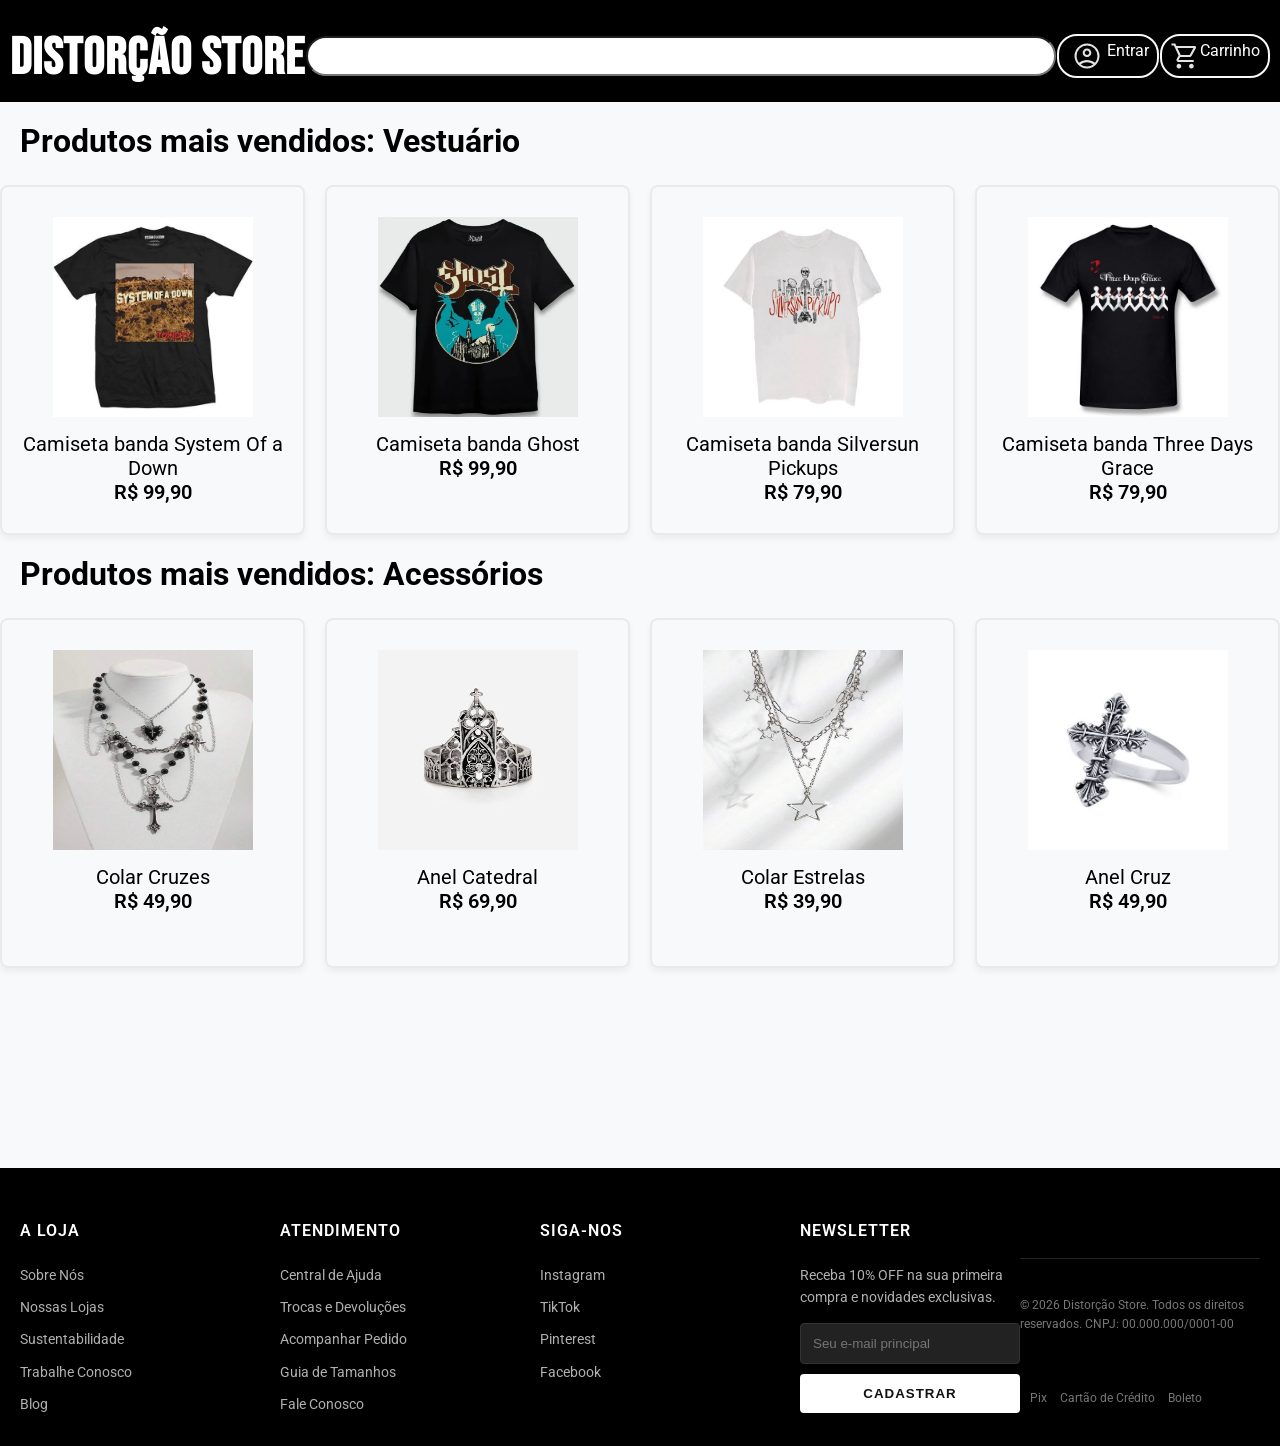
<file: index.html>
<!DOCTYPE html>
<html lang="pt-br">

<head>
    <meta charset="UTF-8">
    <meta name="viewport" content="width=device-width, initial-scale=1.0">
    <title>DISTORÇÃO STORE</title>
    <link rel="stylesheet" href="index.css">
    <link rel="stylesheet"
        href="https://fonts.googleapis.com/css2?family=Material+Symbols+Outlined:opsz,wght,FILL,GRAD@20..48,100..700,0..1,-50..200&icon_names=account_circle" />
    <link rel="preconnect" href="https://fonts.googleapis.com">
    <link rel="preconnect" href="https://fonts.gstatic.com" crossorigin>
    <link href="https://fonts.googleapis.com/css2?family=Bebas+Neue&display=swap" rel="stylesheet">
    <link rel="preconnect" href="https://fonts.googleapis.com">
    <link rel="preconnect" href="https://fonts.gstatic.com" crossorigin>
    <link href="https://fonts.googleapis.com/css2?family=Roboto:ital,wght@0,100..900;1,100..900&display=swap"
        rel="stylesheet">
</head>

<body>
    <header>
        <ul id="cabecalho">
            <li>
                <h1><a href="index.html" class="home">Distorção Store</a> </h1>
            </li>
            <li><input type="search" name="busca-produtos" id="busca-produtos"></li>
            <li><a href="login.html" target="_self" class="link">
                    <svg xmlns="http://www.w3.org/2000/svg" height="30px" viewBox="0 -960 960 960" width="40px"
                        fill="#e3e3e3">
                        <path
                            d="M226-262q59-42.33 121.33-65.5 62.34-23.17 132.67-23.17 70.33 0 133 23.17T734.67-262q41-49.67 59.83-103.67T813.33-480q0-141-96.16-237.17Q621-813.33 480-813.33t-237.17 96.16Q146.67-621 146.67-480q0 60.33 19.16 114.33Q185-311.67 226-262Zm155.83-224.5Q342-526.33 342-584.67q0-58.33 39.83-98.16 39.84-39.84 98.17-39.84t98.17 39.84Q618-643 618-584.67q0 58.34-39.83 98.17-39.84 39.83-98.17 39.83t-98.17-39.83ZM480-80q-82.33 0-155.33-31.5-73-31.5-127.34-85.83Q143-251.67 111.5-324.67T80-480q0-83 31.5-155.67 31.5-72.66 85.83-127Q251.67-817 324.67-848.5T480-880q83 0 155.67 31.5 72.66 31.5 127 85.83 54.33 54.34 85.83 127Q880-563 880-480q0 82.33-31.5 155.33-31.5 73-85.83 127.34-54.34 54.33-127 85.83Q563-80 480-80Zm105-82.5q50.67-15.83 97.67-52.17-47-33.66-98-51.5Q533.67-284 480-284t-104.67 17.83q-51 17.84-98 51.5 47 36.34 97.67 52.17 50.67 15.83 105 15.83t105-15.83Zm-53.67-370.83q20-20 20-51.34 0-31.33-20-51.33T480-656q-31.33 0-51.33 20t-20 51.33q0 31.34 20 51.34 20 20 51.33 20t51.33-20ZM480-584.67Zm0 369.34Z" />
                    </svg>
                    Entrar </a></li>
            <li><a href="carrinho.html" target="_self" class="link">
                    <svg xmlns="http://www.w3.org/2000/svg" height="30px" viewBox="0 -960 960 960" width="30px"
                        fill="#e3e3e3">
                        <path
                            d="M231.83-102.64Q210-124.62 210-155.47q0-30.86 21.98-52.7Q253.95-230 284.81-230t52.69 21.98q21.83 21.97 21.83 52.83t-21.97 52.69q-21.98 21.83-52.83 21.83-30.86 0-52.7-21.97Zm400 0Q610-124.62 610-155.47q0-30.86 21.98-52.7Q653.95-230 684.81-230t52.69 21.98q21.83 21.97 21.83 52.83t-21.97 52.69q-21.98 21.83-52.83 21.83-30.86 0-52.7-21.97ZM238.67-734 344-515.33h285.33l120-218.67H238.67ZM206-800.67h589.38q22.98 0 34.97 20.84 11.98 20.83.32 41.83L693.33-490.67q-11 19.34-28.87 30.67-17.87 11.33-39.13 11.33H324l-52 96h487.33V-286H278q-43 0-63-31.83-20-31.84-.33-68.17l60.66-111.33-149.33-316H47.33V-880h121.34L206-800.67Zm138 285.34h285.33H344Z" />
                    </svg>
                    Carrinho</a></li>
        </ul>
    </header>
    <div class="main">
        <h2>Produtos mais vendidos: Vestuário</h2>
        <ul id="vestuario">
            <li class="produto"><img src="assets/item.png" alt="Camiseta da banda System of a Down">
                <figcaption>Camiseta banda System Of a Down <br>
                    <span class="preco"> R$ 99,90</span>
                </figcaption>
            </li>
            <li class="produto"><img src="assets/ghost_bc_azul_frente.webp" alt="Camiseta da banda Ghost">
                <figcaption>Camiseta banda Ghost<br>
                    <span class="preco"> R$ 99,90</span>
                </figcaption>
            </li>
            <li class="produto"><img src="assets/silversun.jpg" alt="Camiseta da banda Silversun Pickups"
                    width="2000px">
                <figcaption>Camiseta banda Silversun Pickups <br>
                    <span class="preco"> R$ 79,90</span>
                </figcaption>
            </li>
            <li class="produto"><img src="assets/three.jpg" alt="Camiseta da banda System of a Down">
                <figcaption>Camiseta banda Three Days Grace <br>
                    <span class="preco"> R$ 79,90</span>
                </figcaption>
            </li>
        </ul>
        <h2>Produtos mais vendidos: Acessórios</h2>
        <ul id="acessorios">
            <li class="produto"><img src="assets/colar-cruz.jpeg" alt="Jersey Colar com cruzes">
                <figcaption>Colar Cruzes <br>
                    <span class="preco"> R$ 49,90</span>
                </figcaption>
            </li>
            <li class="produto"><img src="assets/anel.jfif" alt="Anel gótico catedral">
                <figcaption>Anel Catedral <br>
                    <span class="preco"> R$ 69,90</span>
                </figcaption>
            </li>
            <li class="produto"><img src="assets/colar-estrelas.jpeg" alt="Colar com Estrelas">
                <figcaption>Colar Estrelas <br>
                    <span class="preco"> R$ 39,90</span>
                </figcaption>
            </li>
            <li class="produto"><img src="assets/anel-cruz.jfif" alt="Anel gótico cruz">
                <figcaption>Anel Cruz <br>
                    <span class="preco"> R$ 49,90</span>
                </figcaption>
            </li>
        </ul>
        <footer class="rodape">
            <div class="footer-container">

                <div class="footer-col">
                    <h4>A Loja</h4>
                    <ul>
                        <li><a href="#">Sobre Nós</a></li>
                        <li><a href="#">Nossas Lojas</a></li>
                        <li><a href="#">Sustentabilidade</a></li>
                        <li><a href="#">Trabalhe Conosco</a></li>
                        <li><a href="#">Blog</a></li>
                    </ul>
                </div>

                <div class="footer-col">
                    <h4>Atendimento</h4>
                    <ul>
                        <li><a href="#">Central de Ajuda</a></li>
                        <li><a href="#">Trocas e Devoluções</a></li>
                        <li><a href="#">Acompanhar Pedido</a></li>
                        <li><a href="#">Guia de Tamanhos</a></li>
                        <li><a href="#">Fale Conosco</a></li>
                    </ul>
                </div>

                <div class="footer-col">
                    <h4>Siga-nos</h4>
                    <ul>
                        <li><a href="#">Instagram</a></li>
                        <li><a href="#">TikTok</a></li>
                        <li><a href="#">Pinterest</a></li>
                        <li><a href="#">Facebook</a></li>
                    </ul>
                </div>

                <div class="footer-col">
                    <h4>Newsletter</h4>
                    <p style="color: #b0b0b0; margin-bottom: 15px;">Receba 10% OFF na sua primeira compra e novidades
                        exclusivas.</p>
                    <form class="newsletter-form" action="#" method="POST">
                        <input type="email" placeholder="Seu e-mail principal" required>
                        <button type="submit">Cadastrar</button>
                    </form>
                </div>

            </div>

            <div class="footer-bottom">
                <p>&copy; 2026 Distorção Store. Todos os direitos reservados. CNPJ: 00.000.000/0001-00</p>
                <div class="payment-methods">
                    <span>Pix</span>
                    <span>Cartão de Crédito</span>
                    <span>Boleto</span>
                </div>
            </div>
        </footer>
    </div>
</body>


</html>
</file>
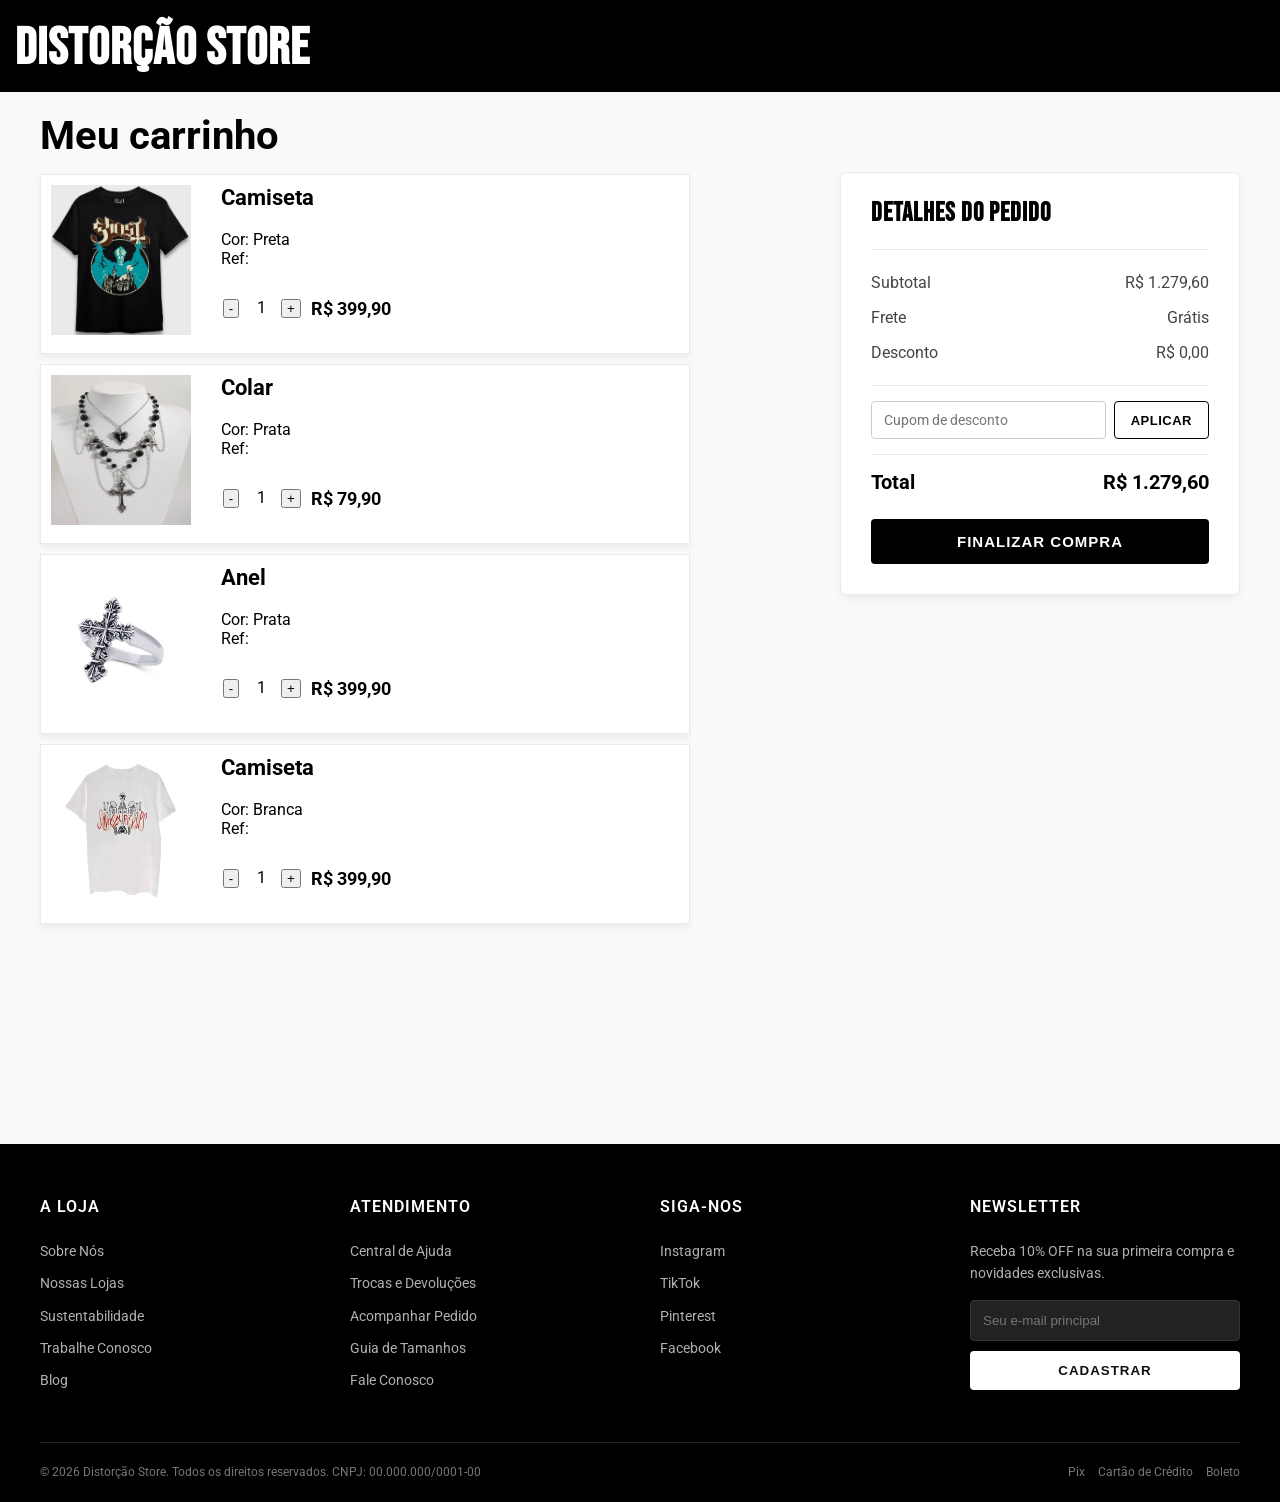
<file: carrinho.html>
<!DOCTYPE html>
<html lang="pt-br">

<head>
    <meta charset="UTF-8">
    <meta name="viewport" content="width=device-width, initial-scale=1.0">
    <title>Meu carrinho</title>
    <link rel="stylesheet" href="carrinho.css">
    <link rel="preconnect" href="https://fonts.googleapis.com">
    <link rel="preconnect" href="https://fonts.gstatic.com" crossorigin>
    <link href="https://fonts.googleapis.com/css2?family=Bebas+Neue&display=swap" rel="stylesheet">
    <link rel="stylesheet"
        href="https://fonts.googleapis.com/css2?family=Material+Symbols+Outlined:opsz,wght,FILL,GRAD@20..48,100..700,0..1,-50..200&icon_names=account_circle" />
    <link rel="preconnect" href="https://fonts.googleapis.com">
    <link rel="preconnect" href="https://fonts.googleapis.com">
    <link rel="preconnect" href="https://fonts.gstatic.com" crossorigin>
    <link href="https://fonts.googleapis.com/css2?family=Roboto:ital,wght@0,100..900;1,100..900&display=swap"
        rel="stylesheet">
</head>

<body>
    <header id="cabecalho">
        <h1> <a href="index.html">DISTORÇÃO STORE</a></h1>
    </header>
    <main id="main">
        <div class="lista-carrinho">
            <h2>Meu carrinho</h2>
            <ul class="produtos-carrinho">
                <li class="produto"> <img src="assets/ghost_bc_azul_frente.webp" alt="Camiseta banda Ghost">
                    <ul class="detalhes-produto">
                        <li class="nome-produto">Camiseta</li>
                        <li class="detalhe-produto">Cor: Preta</li>
                        <li class="detalhe-produto">Ref: </li>
                        <ul class="numeros-pedido">
                            <li class="quantidade"><input type="button" value=" - "></li>
                            <li class="quantidade">1</li>
                            <li class="quantidade"><input type="button" value=" + "></li>
                            <li class="valor-produto">R$ 399,90</li>

                        </ul>
                    </ul>

                </li>
                <li class="produto"><img src="assets/colar-cruz.jpeg" alt="">
                    <ul class="detalhes-produto">
                        <li class="nome-produto">Colar</li>
                        <li class="detalhe-produto">Cor: Prata</li>
                        <li class="detalhe-produto">Ref: </li>
                        <ul class="numeros-pedido">

                            <li class="quantidade"><input type="button" value=" - "></li>
                            <li class="quantidade">1</li>
                            <li class="quantidade"><input type="button" value=" + "></li>
                            <li class="valor-produto">R$ 79,90</li>

                        </ul>
                    </ul>
                </li>
                <li class="produto"> <img src="assets/anel-cruz.jfif" alt="">
                    <ul class="detalhes-produto">
                        <li class="nome-produto">Anel</li>
                        <li class="detalhe-produto">Cor: Prata</li>
                        <li class="detalhe-produto">Ref: </li>
                        <ul class="numeros-pedido">
                            <li class="quantidade"><input type="button" value=" - "></li>
                            <li class="quantidade">1</li>
                            <li class="quantidade"><input type="button" value=" + "></li>
                            <li class="valor-produto">R$ 399,90</li>

                        </ul>
                    </ul>
                </li>
                <li class="produto"><img src="assets/silversun.jpg" alt="Camiseta banda Silversun Pickups">
                    <ul class="detalhes-produto">
                        <li class="nome-produto">Camiseta</li>
                        <li class="detalhe-produto">Cor: Branca</li>
                        <li class="detalhe-produto">Ref: </li>
                        <ul class="numeros-pedido">
                            <li class="quantidade"><input type="button" value=" - "></li>
                            <li class="quantidade">1</li>
                            <li class="quantidade"><input type="button" value=" + "></li>
                            <li class="valor-produto">R$ 399,90</li>

                        </ul>
                    </ul>
                </li>
            </ul>
        </div>
        <div class="detalhes-carrinho">
            <h4>Detalhes do pedido</h4>
            <ul class="detalhes-pedido">
                <li><span>Subtotal</span> <span>R$ 1.279,60</span></li>
                <li><span>Frete</span> <span>Grátis</span></li>
                <li><span>Desconto</span> <span>R$ 0,00</span></li>
            </ul>
            <form class="cupom-form" action="#" method="POST">
                <input type="text" class="cupom-input" placeholder="Cupom de desconto">
                <button type="submit" class="btn-cupom">Aplicar</button>
            </form>
            <div class="total-pedido">
                <span>Total</span>
                <span>R$ 1.279,60</span>
            </div>
            <button class="btn-finalizar">Finalizar compra</button>
        </div>
    </main>
    <footer class="rodape">
        <div class="footer-container">

            <div class="footer-col">
                <h4>A Loja</h4>
                <ul>
                    <li><a href="#">Sobre Nós</a></li>
                    <li><a href="#">Nossas Lojas</a></li>
                    <li><a href="#">Sustentabilidade</a></li>
                    <li><a href="#">Trabalhe Conosco</a></li>
                    <li><a href="#">Blog</a></li>
                </ul>
            </div>

            <div class="footer-col">
                <h4>Atendimento</h4>
                <ul>
                    <li><a href="#">Central de Ajuda</a></li>
                    <li><a href="#">Trocas e Devoluções</a></li>
                    <li><a href="#">Acompanhar Pedido</a></li>
                    <li><a href="#">Guia de Tamanhos</a></li>
                    <li><a href="#">Fale Conosco</a></li>
                </ul>
            </div>

            <div class="footer-col">
                <h4>Siga-nos</h4>
                <ul>
                    <li><a href="#">Instagram</a></li>
                    <li><a href="#">TikTok</a></li>
                    <li><a href="#">Pinterest</a></li>
                    <li><a href="#">Facebook</a></li>
                </ul>
            </div>

            <div class="footer-col">
                <h4>Newsletter</h4>
                <p style="color: #b0b0b0; margin-bottom: 15px;">Receba 10% OFF na sua primeira compra e novidades
                    exclusivas.</p>
                <form class="newsletter-form" action="#" method="POST">
                    <input type="email" placeholder="Seu e-mail principal" required>
                    <button type="submit">Cadastrar</button>
                </form>
            </div>

        </div>

        <div class="footer-bottom">
            <p>&copy; 2026 Distorção Store. Todos os direitos reservados. CNPJ: 00.000.000/0001-00</p>
            <div class="payment-methods">
                <span>Pix</span>
                <span>Cartão de Crédito</span>
                <span>Boleto</span>
            </div>
        </div>
    </footer>
</body>

</html>
</file>
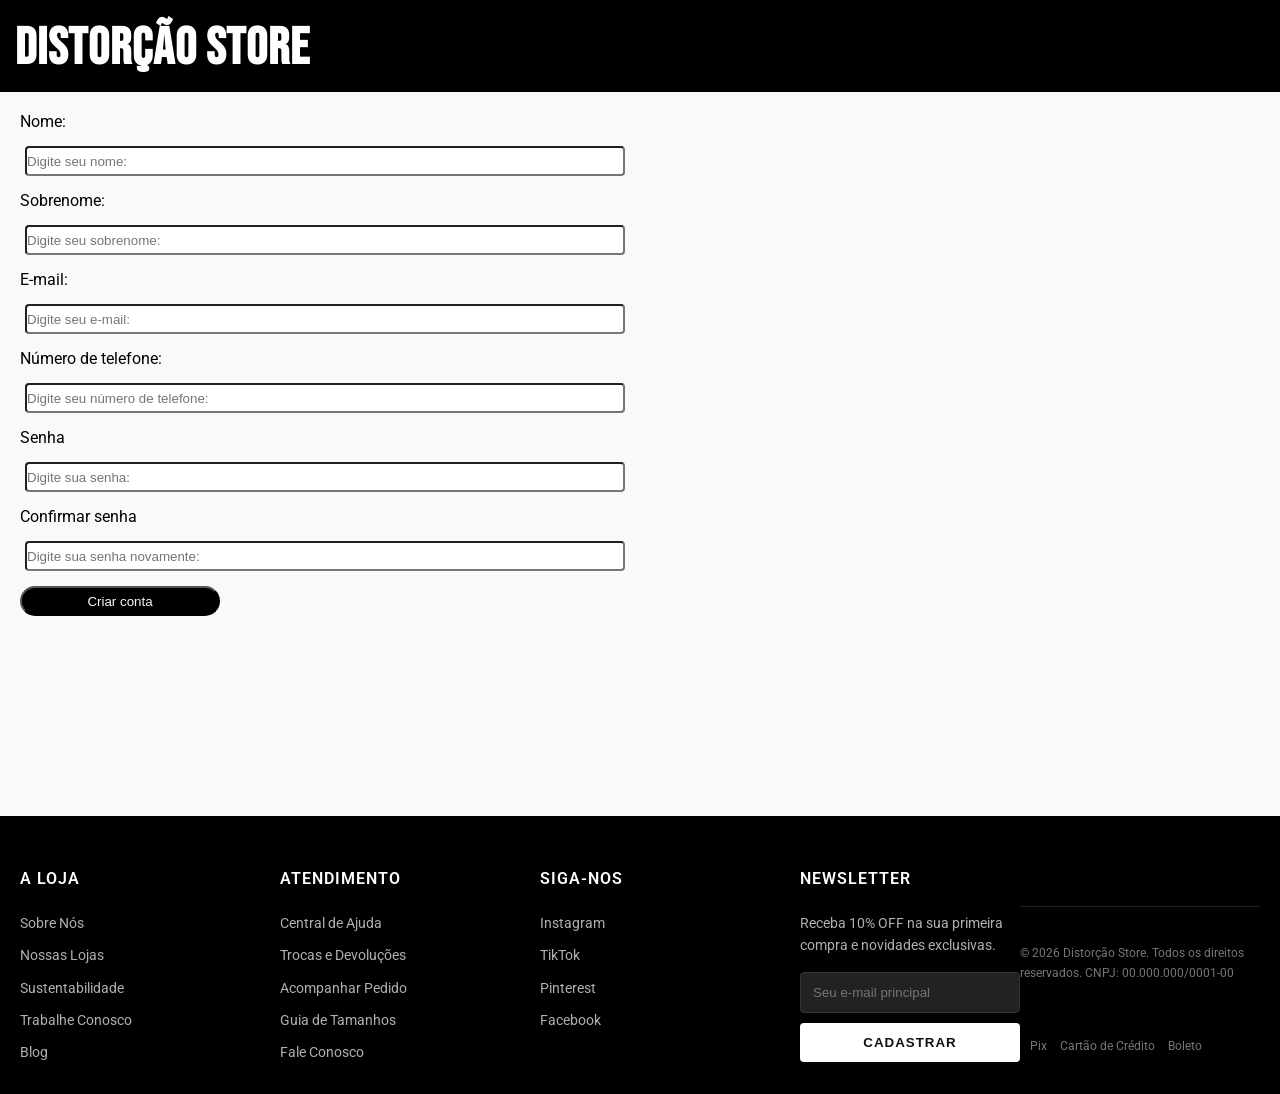
<file: criar-conta.html>
<!DOCTYPE html>
<html lang="pt-br">

<head>
    <meta charset="UTF-8">
    <meta name="viewport" content="width=device-width, initial-scale=1.0">
    <title>Criar conta</title>
    <link rel="stylesheet" href="conta.css">
    <link rel="stylesheet"
        href="https://fonts.googleapis.com/css2?family=Material+Symbols+Outlined:opsz,wght,FILL,GRAD@20..48,100..700,0..1,-50..200&icon_names=account_circle" />
    <link rel="preconnect" href="https://fonts.googleapis.com">
    <link rel="preconnect" href="https://fonts.gstatic.com" crossorigin>
    <link href="https://fonts.googleapis.com/css2?family=Bebas+Neue&display=swap" rel="stylesheet">
    <link rel="preconnect" href="https://fonts.googleapis.com">
    <link rel="preconnect" href="https://fonts.gstatic.com" crossorigin>
    <link href="https://fonts.googleapis.com/css2?family=Roboto:ital,wght@0,100..900;1,100..900&display=swap"
        rel="stylesheet">
</head>

<body>
    <header id="cabecalho">
        <h1><a href="index.html">DISTORÇÃO STORE</a></h1>
    </header>
    <main>
        <form action="/submit-handler" method="POST" id="dados">
            <label for="nome">Nome: </label>
            <input type="text" id="nome" placeholder="Digite seu nome:" required>
            <label for="sobrenome">Sobrenome: </label>
            <input type="text" name="sobrenome" id="sobrenome" placeholder="Digite seu sobrenome:" required>
            <label for="email">E-mail: </label>
            <input type="email" name="email" id="email" placeholder="Digite seu e-mail:" required>
            <label for="telefone">Número de telefone: </label>
            <input type="tel" name="telefone" id="telefone" placeholder="Digite seu número de telefone:" required
                pattern="(?:\(?([1-9]{2})\)?)?(?:[2-8]|9[1-9])[0-9]{3}\-[0-9]{4}">
            <label for="senha">Senha</label>
            <input type="password" name="senha" id="senha" placeholder="Digite sua senha:" required>
            <label for="confirmar-senha">Confirmar senha</label>
            <input type="password" name="confirmar-senha" id="confirmar-senha" placeholder="Digite sua senha novamente:"
                required>
            <button type="submit" class="botao-criar-conta">Criar conta</button>
        </form>
        <footer class="rodape">
            <div class="footer-container">

                <div class="footer-col">
                    <h4>A Loja</h4>
                    <ul>
                        <li><a href="#">Sobre Nós</a></li>
                        <li><a href="#">Nossas Lojas</a></li>
                        <li><a href="#">Sustentabilidade</a></li>
                        <li><a href="#">Trabalhe Conosco</a></li>
                        <li><a href="#">Blog</a></li>
                    </ul>
                </div>

                <div class="footer-col">
                    <h4>Atendimento</h4>
                    <ul>
                        <li><a href="#">Central de Ajuda</a></li>
                        <li><a href="#">Trocas e Devoluções</a></li>
                        <li><a href="#">Acompanhar Pedido</a></li>
                        <li><a href="#">Guia de Tamanhos</a></li>
                        <li><a href="#">Fale Conosco</a></li>
                    </ul>
                </div>

                <div class="footer-col">
                    <h4>Siga-nos</h4>
                    <ul>
                        <li><a href="#">Instagram</a></li>
                        <li><a href="#">TikTok</a></li>
                        <li><a href="#">Pinterest</a></li>
                        <li><a href="#">Facebook</a></li>
                    </ul>
                </div>

                <div class="footer-col">
                    <h4>Newsletter</h4>
                    <p style="color: #b0b0b0; margin-bottom: 15px;">Receba 10% OFF na sua primeira compra e novidades
                        exclusivas.</p>
                    <form class="newsletter-form" action="#" method="POST">
                        <input type="email" placeholder="Seu e-mail principal" required>
                        <button type="submit">Cadastrar</button>
                    </form>
                </div>

            </div>

            <div class="footer-bottom">
                <p>&copy; 2026 Distorção Store. Todos os direitos reservados. CNPJ: 00.000.000/0001-00</p>
                <div class="payment-methods">
                    <span>Pix</span>
                    <span>Cartão de Crédito</span>
                    <span>Boleto</span>
                </div>
            </div>
        </footer>
    </main>
</body>

</html>
</file>
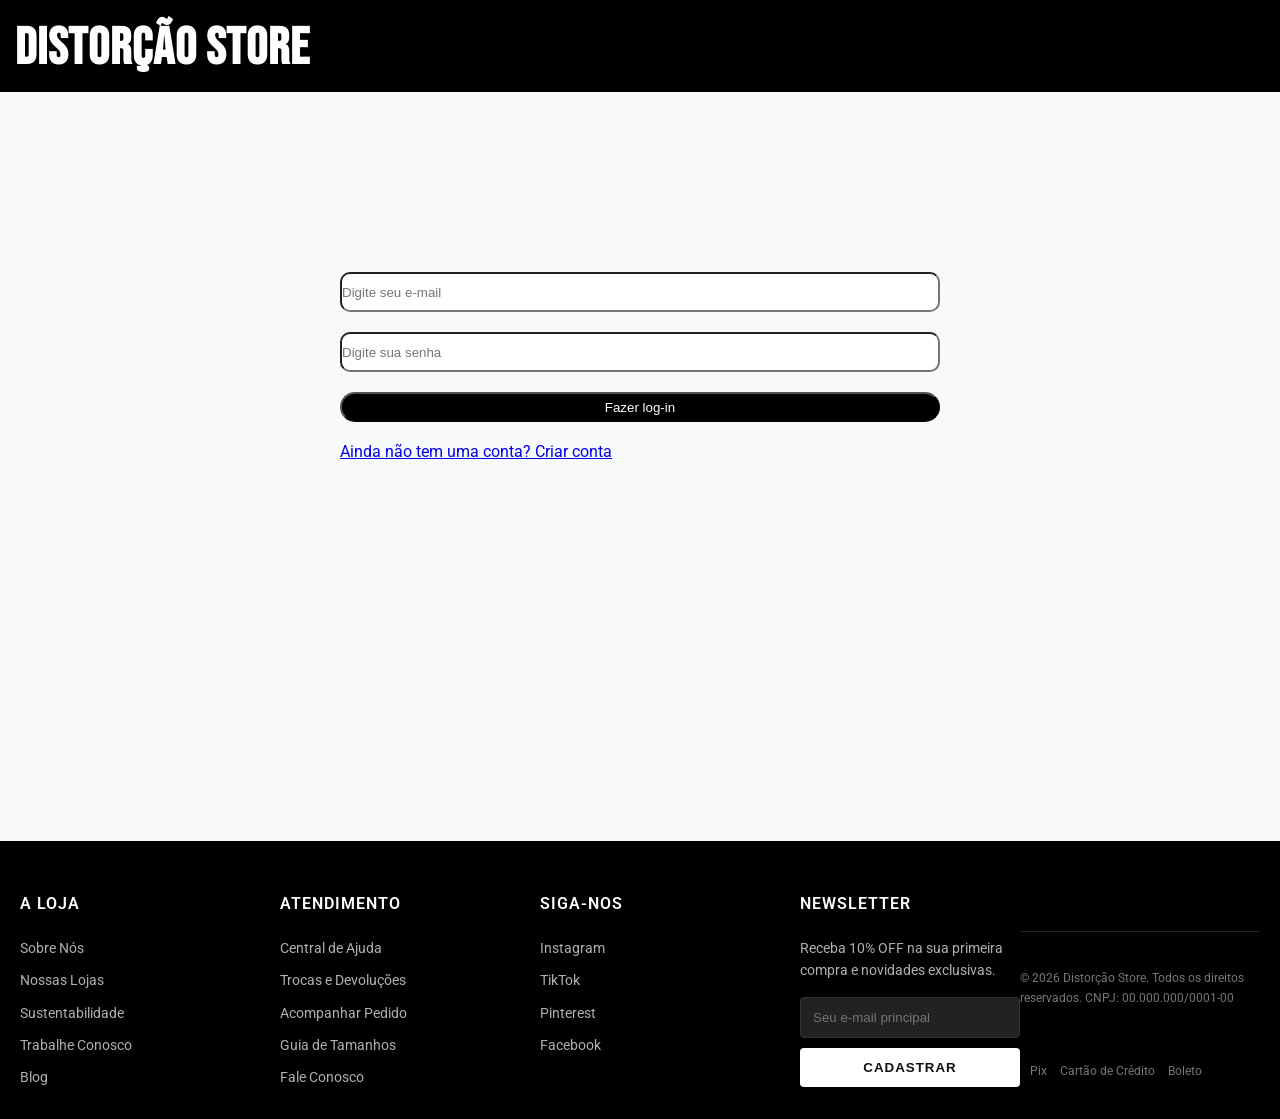
<file: login.html>
<!DOCTYPE html>
<html lang="pt-br">

<head>
    <meta charset="UTF-8">
    <meta name="viewport" content="width=device-width, initial-scale=1.0">
    <title>Fazer log-in</title>
    <link rel="stylesheet" href="login.css">
    <link rel="stylesheet"
        href="https://fonts.googleapis.com/css2?family=Material+Symbols+Outlined:opsz,wght,FILL,GRAD@20..48,100..700,0..1,-50..200&icon_names=account_circle" />
    <link rel="preconnect" href="https://fonts.googleapis.com">
    <link rel="preconnect" href="https://fonts.gstatic.com" crossorigin>
    <link href="https://fonts.googleapis.com/css2?family=Bebas+Neue&display=swap" rel="stylesheet">
    <link rel="preconnect" href="https://fonts.googleapis.com">
    <link rel="preconnect" href="https://fonts.gstatic.com" crossorigin>
    <link href="https://fonts.googleapis.com/css2?family=Roboto:ital,wght@0,100..900;1,100..900&display=swap"
        rel="stylesheet">
</head>

<body>
    <header id="cabecalho">
        <h1> <a href="index.html">DISTORÇÃO STORE</a></h1>
    </header>
    <main>
        <ul id="formularios">
            <li class="informacoes">
                <input type="email" name="email-cliente" id="email-cliente" placeholder="Digite seu e-mail">
            </li>
            <li class="informacoes">
                <input type="password" name="senha" id="senha" placeholder="Digite sua senha" required=>
            </li>
            <li><button class="botao-login" type="submit"><a href="index.html">Fazer log-in</a></button></li>
            <li><a href="criar-conta.html">Ainda não tem uma conta? Criar conta
                </a></li>
        </ul>
    </main>
    <footer class="rodape">
        <div class="footer-container">

            <div class="footer-col">
                <h4>A Loja</h4>
                <ul>
                    <li><a href="#">Sobre Nós</a></li>
                    <li><a href="#">Nossas Lojas</a></li>
                    <li><a href="#">Sustentabilidade</a></li>
                    <li><a href="#">Trabalhe Conosco</a></li>
                    <li><a href="#">Blog</a></li>
                </ul>
            </div>

            <div class="footer-col">
                <h4>Atendimento</h4>
                <ul>
                    <li><a href="#">Central de Ajuda</a></li>
                    <li><a href="#">Trocas e Devoluções</a></li>
                    <li><a href="#">Acompanhar Pedido</a></li>
                    <li><a href="#">Guia de Tamanhos</a></li>
                    <li><a href="#">Fale Conosco</a></li>
                </ul>
            </div>

            <div class="footer-col">
                <h4>Siga-nos</h4>
                <ul>
                    <li><a href="#">Instagram</a></li>
                    <li><a href="#">TikTok</a></li>
                    <li><a href="#">Pinterest</a></li>
                    <li><a href="#">Facebook</a></li>
                </ul>
            </div>

            <div class="footer-col">
                <h4>Newsletter</h4>
                <p style="color: #b0b0b0; margin-bottom: 15px;">Receba 10% OFF na sua primeira compra e novidades
                    exclusivas.</p>
                <form class="newsletter-form" action="#" method="POST">
                    <input type="email" placeholder="Seu e-mail principal" required>
                    <button type="submit">Cadastrar</button>
                </form>
            </div>

        </div>

        <div class="footer-bottom">
            <p>&copy; 2026 Distorção Store. Todos os direitos reservados. CNPJ: 00.000.000/0001-00</p>
            <div class="payment-methods">
                <span>Pix</span>
                <span>Cartão de Crédito</span>
                <span>Boleto</span>
            </div>
        </div>
    </footer>
</body>

</html>
</file>
<file: index.css>
*,
*::before,
*::after {
  margin: 0;
  padding: 0;
  box-sizing: border-box;
}

body {
  background-color: #f8f9fa;
  font-family: "Roboto", Arial, sans-serif;
}
#cabecalho {
  display: flex;
  flex-direction: row;
  flex-wrap: wrap;
  justify-content: space-between;
  align-items: center;
  background-color: black;
  color: #fff;
  padding: 10px;
}
#cabecalho li {
  display: block;
  list-style: none;
  margin-top: 10px;
  text-align: center;
}
#busca-produtos {
  margin-top: 14px;
  margin-bottom: 14px;
  height: 40px;
  width: 750px;
  max-width: 100%;
  border-radius: 1.75rem;
  position: relative;
  font: inherit;
  padding: 0 15px;
}
.link {
  display: flex;
  margin-top: 14px;
  color: #fff;
  text-decoration: none;
  margin-bottom: 14px;
  padding: 5px 8px;
  border: #f8f9fa 2px solid;
  border-radius: 20px;
  box-shadow: 0 4px 6px rgba(0, 0, 0, 0.05);
  transition: transform 0.3s ease;
}
.link:hover {
  transform: scale(1.08);
  text-decoration: underline;
  background-color: #fff;
  color: #000;
}
.home {
  color: #fff;
  text-decoration: none;
}
#cabecalho h1 {
  font-size: 52px;
}

#vestuario {
  display: flex;
  flex-direction: row;
  flex-wrap: wrap;
  margin-top: 24px;
  height: 100%;
  justify-content: center;
  margin-top: 15px;
  gap: 20px;
}

#acessorios {
  display: flex;
  flex-direction: row;
  flex-wrap: wrap;
  margin-top: 24px;
  height: 100%;
  justify-content: center;
  margin-top: 15px;
  gap: 20px;
}
.produto {
  display: flex;
  list-style: none;
  flex-direction: column;
  min-height: 350px;
  width: 300px;
  max-width: 100%;
  flex: 1 1 260px;
  gap: 5px;
  padding: 20px;
  border: 2px solid #eaeaea;
  border-radius: 8px;
  align-items: center;
  text-align: center;
  font-size: 20px;
  box-shadow: 0 4px 6px rgba(0, 0, 0, 0.05);
  transition: transform 0.3s ease;
}
.produto img {
  display: block;
  max-width: 100%;
  max-height: 100%;
  height: 220px;
  width: 220px;
  padding: 10px;
}

.produto:hover {
  transform: scale(1.08);
  text-decoration: underline;
}

.preco {
  font-weight: 600;
}

.material-symbols-outlined {
  font-variation-settings:
    "FILL" 0,
    "wght" 400,
    "GRAD" 0,
    "opsz" 40;
}
.main h2 {
  font-size: 32px;
  padding: 10px;
  margin: 10px;
}

.rodape {
  display: flex;
  background-color: #000;
  margin-top: 200px;
  color: #fff;
}

#nome-loja {
  border: none;
}

.rodape {
  background-color: #000000;
  color: #ffffff;
  padding: 50px 20px 20px;
  font-size: 14px;
  line-height: 1.6;
}

.footer-container {
  max-width: 1200px;
  margin: 0 auto;
  display: grid;
  grid-template-columns: repeat(auto-fit, minmax(220px, 1fr));
  gap: 40px;
}

.footer-col h4 {
  font-size: 16px;
  font-weight: 600;
  text-transform: uppercase;
  letter-spacing: 1px;
  margin-bottom: 20px;
  color: #ffffff;
}

.footer-col ul {
  list-style: none;
}

.footer-col ul li {
  margin-bottom: 10px;
}

.footer-col a {
  color: #b0b0b0;
  text-decoration: none;
  transition: color 0.3s ease;
}

.footer-col a:hover {
  color: #ffffff;
}

.newsletter-form input[type="email"] {
  width: 100%;
  padding: 12px;
  border: 1px solid #333;
  background-color: #222;
  color: #fff;
  border-radius: 4px;
  margin-bottom: 10px;
}

.newsletter-form button {
  width: 100%;
  padding: 12px;
  border: none;
  background-color: #ffffff;
  color: #111111;
  font-weight: bold;
  text-transform: uppercase;
  letter-spacing: 1px;
  border-radius: 4px;
  cursor: pointer;
  transition: background-color 0.3s ease;
}

.newsletter-form button:hover {
  background-color: #cccccc;
}

.footer-bottom {
  max-width: 1200px;
  margin: 40px auto 0;
  padding-top: 20px;
  border-top: 1px solid #222;
  display: flex;
  flex-wrap: wrap;
  justify-content: space-between;
  align-items: center;
  gap: 20px;
  color: #777;
  font-size: 12px;
}

.payment-methods span {
  margin-left: 10px;
}

@media (max-width: 768px) {
  .footer-bottom {
    flex-direction: column;
    text-align: center;
  }
  .payment-methods span {
    margin: 0 5px;
  }
}

h1 {
  font-family: "Bebas Neue", sans-serif;
  font-size: 2rem; /* Tamanho padrão para telas menores */
  text-transform: uppercase;
  letter-spacing: 1px; /* Um leve espaçamento entre as letras melhora a leitura */
  line-height: 1.1;
  margin-top: 5px;
}

/* Ajuste para telas de computador */
@media (min-width: 768px) {
  h1 {
    font-size: 2.8rem; /* Aumenta o tamanho no desktop */
  }
}

@media (max-width: 900px) {
  #cabecalho {
    flex-direction: column;
    align-items: stretch;
  }
  #cabecalho li {
    margin-top: 8px;
  }
  .link {
    justify-content: center;
  }
}

@media (max-width: 600px) {
  .main h2 {
    font-size: 24px;
    padding: 10px 5px;
  }
  #vestuario,
  #acessorios {
    gap: 15px;
  }
  .produto {
    width: 100%;
    min-height: auto;
    padding: 15px;
  }
  .produto img {
    height: 180px;
    width: 180px;
  }
  .rodape {
    margin-top: 60px;
  }
}
</file>
<file: carrinho.css>
*,
*::before,
*::after {
  margin: 0;
  padding: 0;
  box-sizing: border-box;
}
body {
  background-color: #f8f9fa;
  font-family: "Roboto", Arial, sans-serif;
}
ul {
  list-style: none;
}
#cabecalho {
  display: flex;
  flex-direction: row;
  justify-content: space-between;
  background-color: black;
  color: #fff;
  padding: 15px;
}

#cabecalho a {
  color: #fff;
  text-decoration: none;
}
#cabecalho h1 {
  font-size: 52px;
}

#main {
  display: flex;
  flex-direction: row;
  flex-wrap: wrap;
  align-items: flex-start;
  gap: 20px;
}

.lista-carrinho {
  display: flex;
  flex-direction: column;
  flex: 1 1 500px;
  max-width: 800px;
  margin: 20px;
  margin-left: 40px;
}
.lista-carrinho h2 {
  font-size: 40px;
}
.produtos-carrinho {
  display: flex;
  flex-direction: column;
  justify-content: space-between;
  gap: 10px;
  margin-top: 15px;
}
.produto {
  display: flex;
  flex-direction: row;
  width: 100%;
  max-width: 650px;
  min-height: 180px;
  background-color: #fff;
  border: 1px solid #eaeaea;
  gap: 30px;
  padding: 10px;
  text-align: left;
  box-shadow: 0 4px 6px rgba(0, 0, 0, 0.05);
}

.produto img {
  flex-shrink: 0;
  width: 140px;
  height: 150px;
  background-color: #eaeaea;
}

.nome-produto {
  font-weight: bold;
  font-size: 22px;
  padding-bottom: 20px;
}
.numeros-pedido {
  display: flex;
  flex-direction: row;
  flex-wrap: wrap;
  padding-top: 30px;
  width: 100%;
  max-width: 300px;
  gap: 10px;
}

.valor-produto {
  display: flex;
  flex-direction: row;
  font-weight: bold;
  font-size: 18px;
  text-align: right;
}

.quantidade {
  width: 20px;
  height: 20px;
  text-align: center;
}

.detalhes-carrinho {
  background-color: #fff;
  width: 100%;
  max-width: 400px;
  flex: 1 1 320px;
  margin-top: 80px;
  margin-right: 40px;
  padding: 25px 30px 30px;
  border: 1px solid #eaeaea;
  border-radius: 6px;
  box-shadow: 0 4px 6px rgba(0, 0, 0, 0.05);
  height: fit-content;
}

.detalhes-carrinho h4 {
  font-family: "Bebas Neue", sans-serif;
  font-size: 26px;
  letter-spacing: 1px;
  text-transform: uppercase;
  padding-bottom: 20px;
  border-bottom: 1px solid #eaeaea;
  margin-bottom: 15px;
}

.detalhes-pedido li {
  display: flex;
  justify-content: space-between;
  align-items: center;
  font-size: 16px;
  color: #444;
  padding: 8px 0;
}

.cupom-form {
  display: flex;
  gap: 8px;
  margin-top: 15px;
  padding-top: 15px;
  border-top: 1px solid #eaeaea;
}

.cupom-input {
  flex: 1;
  padding: 10px 12px;
  border: 1px solid #ccc;
  border-radius: 4px;
  font-size: 14px;
  font-family: "Roboto", Arial, sans-serif;
}

.cupom-input:focus {
  outline: none;
  border-color: #000;
}

.btn-cupom {
  padding: 10px 16px;
  border: 1px solid #000;
  border-radius: 4px;
  background-color: #fff;
  color: #000;
  font-weight: bold;
  font-size: 13px;
  text-transform: uppercase;
  letter-spacing: 0.5px;
  cursor: pointer;
  transition:
    background-color 0.3s ease,
    color 0.3s ease;
  white-space: nowrap;
}

.btn-cupom:hover {
  background-color: #000;
  color: #fff;
}

.total-pedido {
  display: flex;
  justify-content: space-between;
  align-items: center;
  font-weight: bold;
  font-size: 20px;
  margin-top: 15px;
  padding-top: 15px;
  border-top: 1px solid #eaeaea;
}

.btn-finalizar {
  width: 100%;
  margin-top: 25px;
  padding: 14px;
  border: none;
  border-radius: 4px;
  background-color: #000;
  color: #fff;
  font-weight: bold;
  font-size: 15px;
  text-transform: uppercase;
  letter-spacing: 1px;
  cursor: pointer;
  transition: background-color 0.3s ease;
}

.btn-finalizar:hover {
  background-color: #333;
}

.rodape {
  background-color: #000;
  margin-top: 200px;
  color: #fff;
}

#nome-loja {
  border: none;
}

.rodape {
  background-color: #000000;
  color: #ffffff;
  padding: 50px 20px 20px;
  font-size: 14px;
  line-height: 1.6;
}

.footer-container {
  max-width: 1200px;
  margin: 0 auto;
  display: grid;
  grid-template-columns: repeat(auto-fit, minmax(220px, 1fr));
  gap: 40px;
}

.footer-col h4 {
  font-size: 16px;
  font-weight: 600;
  text-transform: uppercase;
  letter-spacing: 1px;
  margin-bottom: 20px;
  color: #ffffff;
}

.footer-col ul {
  list-style: none;
}

.footer-col ul li {
  margin-bottom: 10px;
}

.footer-col a {
  color: #b0b0b0;
  text-decoration: none;
  transition: color 0.3s ease;
}

.footer-col a:hover {
  color: #ffffff;
}

.newsletter-form input[type="email"] {
  width: 100%;
  padding: 12px;
  border: 1px solid #333;
  background-color: #222;
  color: #fff;
  border-radius: 4px;
  margin-bottom: 10px;
}

.newsletter-form button {
  width: 100%;
  padding: 12px;
  border: none;
  background-color: #ffffff;
  color: #111111;
  font-weight: bold;
  text-transform: uppercase;
  letter-spacing: 1px;
  border-radius: 4px;
  cursor: pointer;
  transition: background-color 0.3s ease;
}

.newsletter-form button:hover {
  background-color: #cccccc;
}

.footer-bottom {
  max-width: 1200px;
  margin: 40px auto 0;
  padding-top: 20px;
  border-top: 1px solid #222;
  display: flex;
  flex-wrap: wrap;
  justify-content: space-between;
  align-items: center;
  gap: 20px;
  color: #777;
  font-size: 12px;
}

.payment-methods span {
  margin-left: 10px;
}

@media (max-width: 768px) {
  .footer-bottom {
    flex-direction: column;
    text-align: center;
  }
  .payment-methods span {
    margin: 0 5px;
  }
}
h1 {
  font-family: "Bebas Neue", sans-serif;
  font-size: 2rem; /* Tamanho padrão para telas menores */
  text-transform: uppercase;
  letter-spacing: 1px; /* Um leve espaçamento entre as letras melhora a leitura */
  line-height: 1.1;
  margin-top: 5px;
}

/* Ajuste para telas de computador */
@media (min-width: 768px) {
  h1 {
    font-size: 2.8rem; /* Aumenta o tamanho no desktop */
  }
}

@media (max-width: 1100px) {
  .lista-carrinho {
    margin-left: 20px;
  }
  .detalhes-carrinho {
    margin-left: 20px;
    margin-right: 20px;
    margin-top: 20px;
  }
}

@media (max-width: 600px) {
  .lista-carrinho {
    margin: 15px;
  }
  .lista-carrinho h2 {
    font-size: 28px;
  }
  .produto {
    flex-direction: column;
    align-items: center;
    text-align: center;
    gap: 10px;
    height: auto;
  }
  .detalhes-produto {
    width: 100%;
  }
  .numeros-pedido {
    justify-content: center;
    padding-top: 10px;
    max-width: 100%;
  }
  .detalhes-carrinho {
    margin-top: 10px;
  }
  .rodape {
    margin-top: 60px;
  }
}
</file>
<file: conta.css>
*,
*::before,
*::after {
  margin: 0;
  padding: 0;
  box-sizing: border-box;
}
body {
  background-color: #f8f9fa;
  font-family: "Roboto", Arial, sans-serif;
}

#cabecalho {
  display: flex;
  flex-direction: row;
  justify-content: space-between;
  background-color: black;
  color: #fff;
  padding: 15px;
}
#cabecalho li {
  display: block;
  list-style: none;
  margin-top: 15px;
}

#cabecalho a {
  color: #fff;
  text-decoration: none;
}
#cabecalho h1 {
  font-size: 52px;
}

#dados {
  display: flex;
  flex-direction: column;
  gap: 10px;
  margin: 20px;
  max-width: 600px;
}

#dados input {
  width: 100%;
  max-width: 600px;
  height: 30px;
  border-radius: 4px;
  margin: 5px;
}
.botao-criar-conta {
  width: 200px;
  max-width: 100%;
  background-color: #000;
  height: 30px;
  border-radius: 20px;
  transition: transform 0.3s ease;
  color: #f8f9fa;
}

.botao-criar-conta:hover {
  transform: scale(1.03);
  text-decoration: underline;
}

.rodape {
  display: flex;
  background-color: #000;
  margin-top: 200px;
  color: #fff;
}

#nome-loja {
  border: none;
}

.rodape {
  background-color: #000000;
  color: #ffffff;
  padding: 50px 20px 20px;
  font-size: 14px;
  line-height: 1.6;
}

.footer-container {
  max-width: 1200px;
  margin: 0 auto;
  display: grid;
  grid-template-columns: repeat(auto-fit, minmax(220px, 1fr));
  gap: 40px;
}

.footer-col h4 {
  font-size: 16px;
  font-weight: 600;
  text-transform: uppercase;
  letter-spacing: 1px;
  margin-bottom: 20px;
  color: #ffffff;
}

.footer-col ul {
  list-style: none;
}

.footer-col ul li {
  margin-bottom: 10px;
}

.footer-col a {
  color: #b0b0b0;
  text-decoration: none;
  transition: color 0.3s ease;
}

.footer-col a:hover {
  color: #ffffff;
}

.newsletter-form input[type="email"] {
  width: 100%;
  padding: 12px;
  border: 1px solid #333;
  background-color: #222;
  color: #fff;
  border-radius: 4px;
  margin-bottom: 10px;
}

.newsletter-form button {
  width: 100%;
  padding: 12px;
  border: none;
  background-color: #ffffff;
  color: #111111;
  font-weight: bold;
  text-transform: uppercase;
  letter-spacing: 1px;
  border-radius: 4px;
  cursor: pointer;
  transition: background-color 0.3s ease;
}

.newsletter-form button:hover {
  background-color: #cccccc;
}

.footer-bottom {
  max-width: 1200px;
  margin: 40px auto 0;
  padding-top: 20px;
  border-top: 1px solid #222;
  display: flex;
  flex-wrap: wrap;
  justify-content: space-between;
  align-items: center;
  gap: 20px;
  color: #777;
  font-size: 12px;
}

.payment-methods span {
  margin-left: 10px;
}

@media (max-width: 768px) {
  .footer-bottom {
    flex-direction: column;
    text-align: center;
  }
  .payment-methods span {
    margin: 0 5px;
  }
}

h1 {
  font-family: "Bebas Neue", sans-serif;
  font-size: 2rem; /* Tamanho padrão para telas menores */
  text-transform: uppercase;
  letter-spacing: 1px; /* Um leve espaçamento entre as letras melhora a leitura */
  line-height: 1.1;
  margin-top: 5px;
}

/* Ajuste para telas de computador */
@media (min-width: 768px) {
  h1 {
    font-size: 2.8rem; /* Aumenta o tamanho no desktop */
  }
}

@media (max-width: 600px) {
  #dados {
    margin: 15px;
  }
  .botao-criar-conta {
    width: 100%;
  }
  .rodape {
    margin-top: 60px;
  }
}
</file>
<file: login.css>
*,
*::before,
*::after {
  margin: 0;
  padding: 0;
  box-sizing: border-box;
}
body {
  background-color: #f8f9fa;
  font-family: "Roboto", Arial, sans-serif;
}

#cabecalho {
  display: flex;
  flex-direction: row;
  justify-content: space-between;
  background-color: black;
  color: #fff;
  padding: 15px;
}

#cabecalho a {
  color: #fff;
  text-decoration: none;
}
#cabecalho h1 {
  font-size: 52px;
}
#formularios {
  display: flex;
  flex-direction: column;
  align-items: center;
  list-style: none;
  padding: 180px 20px;
  gap: 20px;
}
#formularios li {
  width: 100%;
  max-width: 600px;
}
#email-cliente,
#senha {
  width: 100%;
  height: 40px;
  border-radius: 10px;
}
.botao-login {
  width: 100%;
  background-color: #000;
  height: 30px;
  border-radius: 20px;
  transition: transform 0.3s ease;
}
.botao-login a {
  text-decoration: none;
  color: #fff;
}
.botao-login:hover {
  transform: scale(1.03);
  text-decoration: underline;
}

.botao-login {
  color: #f8f9fa;
}

.rodape {
  display: flex;
  background-color: #000;
  margin-top: 200px;
  color: #fff;
}

#nome-loja {
  border: none;
}

.rodape {
  background-color: #000000;
  color: #ffffff;
  padding: 50px 20px 20px;
  font-size: 14px;
  line-height: 1.6;
}

.footer-container {
  max-width: 1200px;
  margin: 0 auto;
  display: grid;
  grid-template-columns: repeat(auto-fit, minmax(220px, 1fr));
  gap: 40px;
}

.footer-col h4 {
  font-size: 16px;
  font-weight: 600;
  text-transform: uppercase;
  letter-spacing: 1px;
  margin-bottom: 20px;
  color: #ffffff;
}

.footer-col ul {
  list-style: none;
}

.footer-col ul li {
  margin-bottom: 10px;
}

.footer-col a {
  color: #b0b0b0;
  text-decoration: none;
  transition: color 0.3s ease;
}

.footer-col a:hover {
  color: #ffffff;
}

.newsletter-form input[type="email"] {
  width: 100%;
  padding: 12px;
  border: 1px solid #333;
  background-color: #222;
  color: #fff;
  border-radius: 4px;
  margin-bottom: 10px;
}

.newsletter-form button {
  width: 100%;
  padding: 12px;
  border: none;
  background-color: #ffffff;
  color: #111111;
  font-weight: bold;
  text-transform: uppercase;
  letter-spacing: 1px;
  border-radius: 4px;
  cursor: pointer;
  transition: background-color 0.3s ease;
}

.newsletter-form button:hover {
  background-color: #cccccc;
}

.footer-bottom {
  max-width: 1200px;
  margin: 40px auto 0;
  padding-top: 20px;
  border-top: 1px solid #222;
  display: flex;
  flex-wrap: wrap;
  justify-content: space-between;
  align-items: center;
  gap: 20px;
  color: #777;
  font-size: 12px;
}

.payment-methods span {
  margin-left: 10px;
}

@media (max-width: 768px) {
  .footer-bottom {
    flex-direction: column;
    text-align: center;
  }
  .payment-methods span {
    margin: 0 5px;
  }
}
h1 {
  font-family: "Bebas Neue", sans-serif;
  font-size: 2rem; /* Tamanho padrão para telas menores */
  text-transform: uppercase;
  letter-spacing: 1px; /* Um leve espaçamento entre as letras melhora a leitura */
  line-height: 1.1;
  margin-top: 5px;
}

/* Ajuste para telas de computador */
@media (min-width: 768px) {
  h1 {
    font-size: 2.8rem; /* Aumenta o tamanho no desktop */
  }
}

@media (max-width: 700px) {
  #formularios {
    padding: 80px 20px;
  }
}

@media (max-width: 480px) {
  #formularios {
    padding: 50px 15px;
  }
}

@media (max-width: 600px) {
  .rodape {
    margin-top: 60px;
  }
}
</file>
